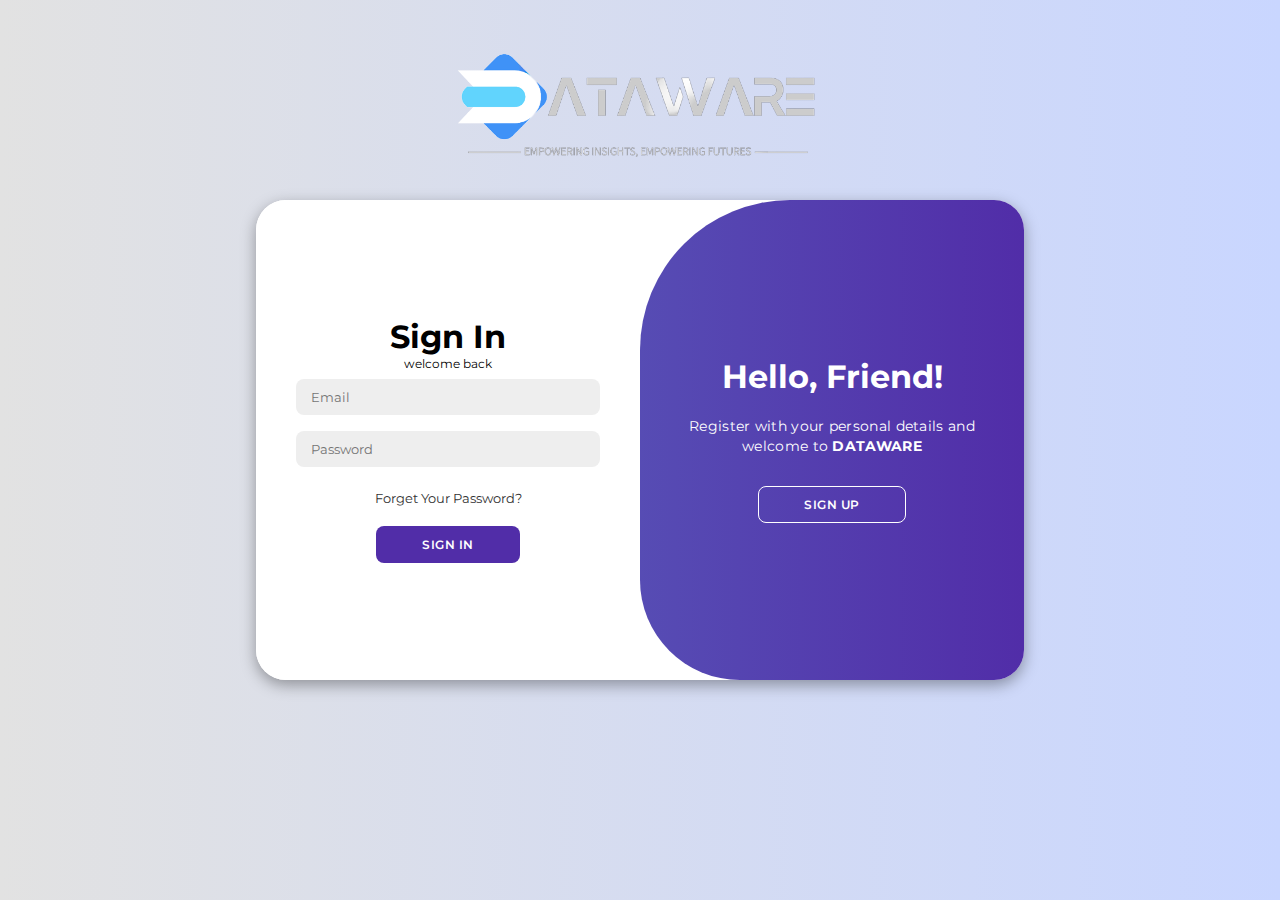
<file: index.html>
<!DOCTYPE html>
<html lang="en">

<head>
    <meta charset="UTF-8">
    <meta name="viewport" content="width=device-width, initial-scale=1.0">
    <link rel="stylesheet" href="https://cdnjs.cloudflare.com/ajax/libs/font-awesome/6.4.2/css/all.min.css">
    <link rel="stylesheet" href="style.css">
    <title>DataWare</title>
</head>

<body>

    <div class="DATAWARE">
        <img src="./img/white2.png" alt="">
    </div>

    <div class="container" id="container">
        <div class="form-container sign-up">
            <form>
                <h1>Create Account</h1>
                <span>DataWare team welcomes you</span>
                <input type="text" placeholder="Name">
                <input type="text" placeholder="Last name">
                <input type="email" placeholder="Email">
                <input type="password" placeholder="Password">
                <input type="password" placeholder="Confirm password">
                <button>Sign Up</button>
            </form>
        </div>
        <div class="form-container sign-in">
            <form>
                <h1>Sign In</h1>
                <span>welcome back</span>
                <input type="email" placeholder="Email">
                <input type="password" placeholder="Password">
                <a href="#">Forget Your Password?</a>
                <button>Sign In</button>
            </form>
        </div>
        <div class="toggle-container">
            <div class="toggle">
                <div class="toggle-panel toggle-left">
                    <h1>Welcome Back!</h1>
                    <p>Enter your personal details to login</p>
                    <button class="hidden" id="login">Sign In</button>
                </div>
                <div class="toggle-panel toggle-right">
                    <h1>Hello, Friend!</h1>
                    <p>Register with your personal details and welcome to <b>DATAWARE</b></p>
                    <button class="hidden" id="register">Sign Up</button>
                </div>
            </div>
        </div>
    </div>

    <script>
        const container = document.getElementById('container');
        const registerBtn = document.getElementById('register');
        const loginBtn = document.getElementById('login');
        
        registerBtn.addEventListener('click', () => {
            container.classList.add("active");
        });
        
        loginBtn.addEventListener('click', () => {
            container.classList.remove("active");
        });
    </script>


</body>

</html>
</file>
<file: style.css>
@import url('https://fonts.googleapis.com/css2?family=Montserrat:wght@300;400;500;600;700&display=swap');

*{
    margin: 0;
    padding: 0;
    box-sizing: border-box;
    font-family: 'Montserrat', sans-serif;
}

body{
    background-color: #c9d6ff;
    background: linear-gradient(to right, #e2e2e2, #c9d6ff);
    display: flex;
    align-items: center;
    justify-content: center;
    flex-direction: column;
    /* height: 100vh; */
}

.DATAWARE{
    width: 100%;
    height: 200px;
}

.DATAWARE img{
    margin-left: 50%;
    transform: translateX(-50%);
    height: 100%;
}

.container{
    background-color: #fff;
    border-radius: 30px;
    box-shadow: 0 5px 15px rgba(0, 0, 0, 0.35);
    position: relative;
    overflow: hidden;
    width: 768px;
    max-width: 100%;
    min-height: 480px;
    margin-bottom: 50px;
}

.container p{
    font-size: 14px;
    line-height: 20px;
    letter-spacing: 0.3px;
    margin: 20px 0;
}

.container span{
    font-size: 12px;
}

.container a{
    color: #333;
    font-size: 13px;
    text-decoration: none;
    margin: 15px 0 10px;
}

.container button{
    background-color: #512da8;
    color: #fff;
    font-size: 12px;
    padding: 10px 45px;
    border: 1px solid transparent;
    border-radius: 8px;
    font-weight: 600;
    letter-spacing: 0.5px;
    text-transform: uppercase;
    margin-top: 10px;
    cursor: pointer;
}

.container button.hidden{
    background-color: transparent;
    border-color: #fff;
}

.container form{
    background-color: #fff;
    display: flex;
    align-items: center;
    justify-content: center;
    flex-direction: column;
    padding: 0 40px;
    height: 100%;
}

.container input{
    background-color: #eee;
    border: none;
    margin: 8px 0;
    padding: 10px 15px;
    font-size: 13px;
    border-radius: 8px;
    width: 100%;
    outline: none;
}

.form-container{
    position: absolute;
    top: 0;
    height: 100%;
    transition: all 0.6s ease-in-out;
}

.sign-in{
    left: 0;
    width: 50%;
    z-index: 2;
}

.container.active .sign-in{
    transform: translateX(100%);
}

.sign-up{
    left: 0;
    width: 50%;
    opacity: 0;
    z-index: 1;
}

.container.active .sign-up{
    transform: translateX(100%);
    opacity: 1;
    z-index: 5;
    animation: move 0.6s;
}

@keyframes move{
    0%, 49.99%{
        opacity: 0;
        z-index: 1;
    }
    50%, 100%{
        opacity: 1;
        z-index: 5;
    }
}

.social-icons{
    margin: 20px 0;
}

.social-icons a{
    border: 1px solid #ccc;
    border-radius: 20%;
    display: inline-flex;
    justify-content: center;
    align-items: center;
    margin: 0 3px;
    width: 40px;
    height: 40px;
}

.toggle-container{
    position: absolute;
    top: 0;
    left: 50%;
    width: 50%;
    height: 100%;
    overflow: hidden;
    transition: all 0.6s ease-in-out;
    border-radius: 150px 0 0 100px;
    z-index: 1000;
}

.container.active .toggle-container{
    transform: translateX(-100%);
    border-radius: 0 150px 100px 0;
}

.toggle{
    background-color: #512da8;
    height: 100%;
    background: linear-gradient(to right, #5c6bc0, #512da8);
    color: #fff;
    position: relative;
    left: -100%;
    height: 100%;
    width: 200%;
    transform: translateX(0);
    transition: all 0.6s ease-in-out;
}

.container.active .toggle{
    transform: translateX(50%);
}

.toggle-panel{
    position: absolute;
    width: 50%;
    height: 100%;
    display: flex;
    align-items: center;
    justify-content: center;
    flex-direction: column;
    padding: 0 30px;
    text-align: center;
    top: 0;
    transform: translateX(0);
    transition: all 0.6s ease-in-out;
}

.toggle-left{
    transform: translateX(-200%);
}

.container.active .toggle-left{
    transform: translateX(0);
}

.toggle-right{
    right: 0;
    transform: translateX(0);
}

.container.active .toggle-right{
    transform: translateX(200%);
}
</file>
